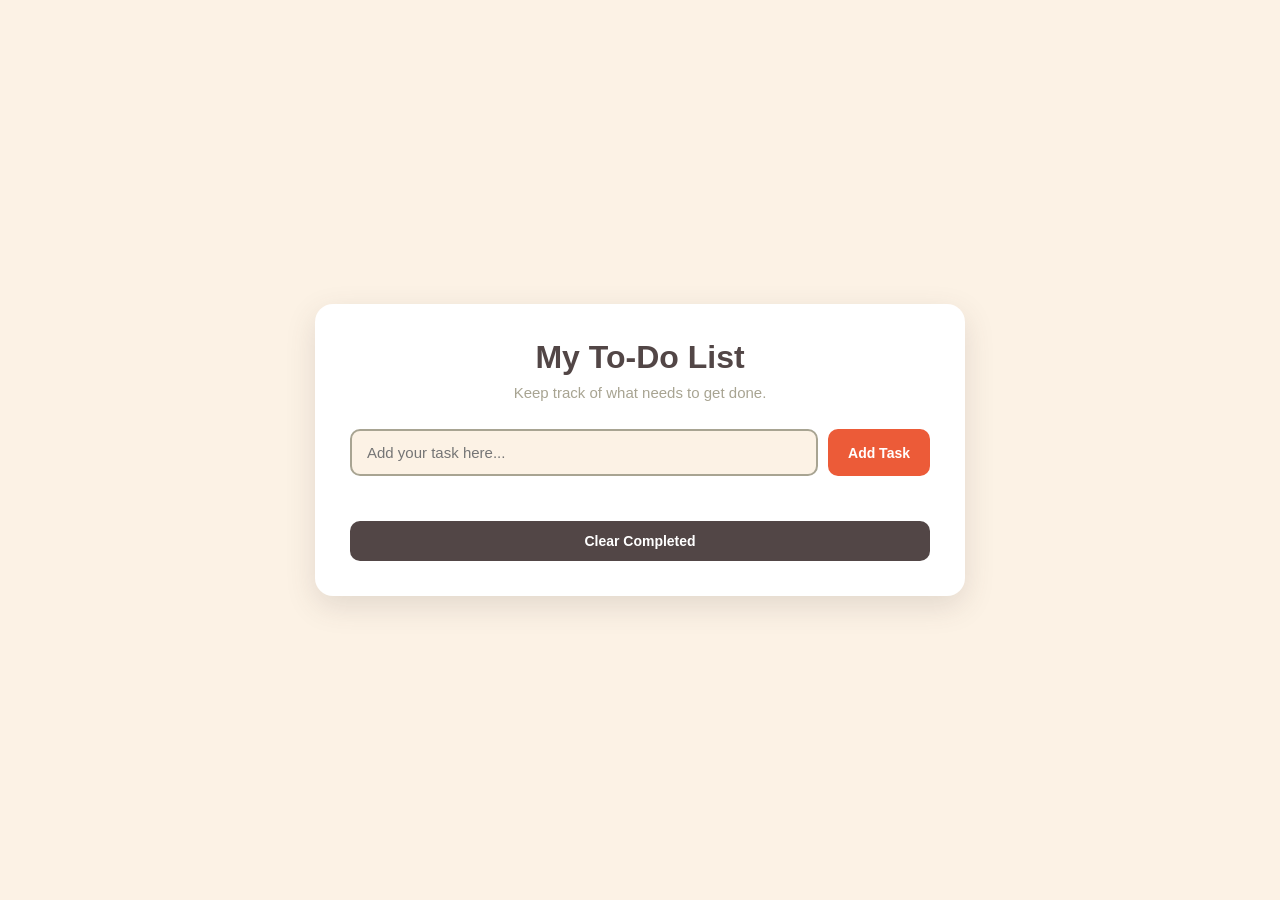
<file: index.html>
<!DOCTYPE html>
<html lang="en">
<head>
    <meta charset="UTF-8">
    <meta name="viewport" content="width=device-width, initial-scale=1.0">
    <title>To-Do List</title>
    <link rel="stylesheet" href="to_do.css">
    <link rel="icon" href="favicon.ico">
</head>
<body>
    <div id="todo">
        <div class="heading">
            <h1>My To-Do List</h1>
            <p>Keep track of what needs to get done.</p>
        </div>
        <div id="input_area">
            <input
                type="text"
                id="input_box"
                placeholder="Add your task here..."
                autocomplete="off"
            >
            <button id="insert">Add Task</button>
        </div>
        <div id="task_container">
            <ul id="tasks_list"></ul>
        </div>
        <button id="task_completed">Clear Completed</button>
    </div>
    <script src="to_do.js"></script>
</body>
</html>
</file>
<file: to_do.css>
* {
  margin: 0;
  padding: 0;
  box-sizing: border-box;
}
body {
  min-height: 100vh;
  display: flex;
  justify-content: center;
  align-items: center;
  background-color: #fcf2e5;
  font-family: Arial, sans-serif;
  color: #524646;
}
#todo {
  width: 90%;
  max-width: 650px;
  background-color: #ffffff;
  padding: 35px;
  border-radius: 18px;
  box-shadow: 0 10px 30px rgba(82, 70, 70, 0.15);
}
.heading {
  text-align: center;
  margin-bottom: 28px;
}
.heading h1 {
  color: #524646;
  font-size: 32px;
  margin-bottom: 8px;
}
.heading p {
  color: #a8a492;
  font-size: 15px;
}
#input_area {
  display: flex;
  gap: 10px;
  margin-bottom: 25px;
}
#input_box {
  flex: 1;
  padding: 13px 15px;
  border: 2px solid #a8a492;
  border-radius: 10px;
  outline: none;
  font-size: 15px;
  color: #524646;
  background-color: #fcf2e5;
}
#input_box:focus {
  border-color: #ec5b38;
}
#insert {
  padding: 0 20px;
  border: none;
  border-radius: 10px;
  background-color: #ec5b38;
  color: white;
  font-size: 14px;
  font-weight: bold;
  cursor: pointer;
  transition: 0.2s ease;
}
#insert:hover {
  background-color: #524646;
  transform: translateY(-2px);
}
#task_container {
  margin-bottom: 20px;
}
#tasks_list {
  list-style: none;
  display: flex;
  flex-direction: column;
  gap: 12px;
}
#tasks_list li {
  display: flex;
  align-items: center;
  min-height: 55px;
  padding: 12px 14px;
  border: 1px solid #a8a492;
  border-radius: 12px;
  background-color: #fcf2e5;
  color: #524646;
  font-size: 16px;
  cursor: pointer;
  transition: all 0.2s ease;
}
#tasks_list li:hover {
  background-color: #a8a492;
  transform: translateY(-2px);
  box-shadow: 0 5px 12px rgba(82, 70, 70, 0.12);
}
#tasks_list li.completed {
  text-decoration: line-through;
  opacity: 0.6;
  background-color: #a8a492;
}
#tasks_list li button {
  margin-left: auto;
  border: none;
  background: transparent;
  cursor: pointer;
  font-size: 16px;
  padding: 5px;
  border-radius: 6px;
  transition: 0.2s ease;
}
#tasks_list li button + button {
  margin-left: 5px;
}
#tasks_list li button:hover {
  background-color: rgba(82, 70, 70, 0.15);
  transform: scale(1.1);
}
#task_completed {
  width: 100%;
  padding: 12px;
  border: none;
  border-radius: 10px;
  background-color: #524646;
  color: white;
  font-size: 14px;
  font-weight: bold;
  cursor: pointer;
  transition: 0.2s ease;
}
#task_completed:hover {
  background-color: #ec5b38;
  transform: translateY(-2px);
}
@media (max-width: 600px) {
  #todo {
    width: 94%;
    padding: 25px 20px;
  }
  .heading h1 {
    font-size: 26px;
  }
  #input_area {
    flex-direction: column;
  }
  #insert {
    padding: 12px;
  }
}
</file>
